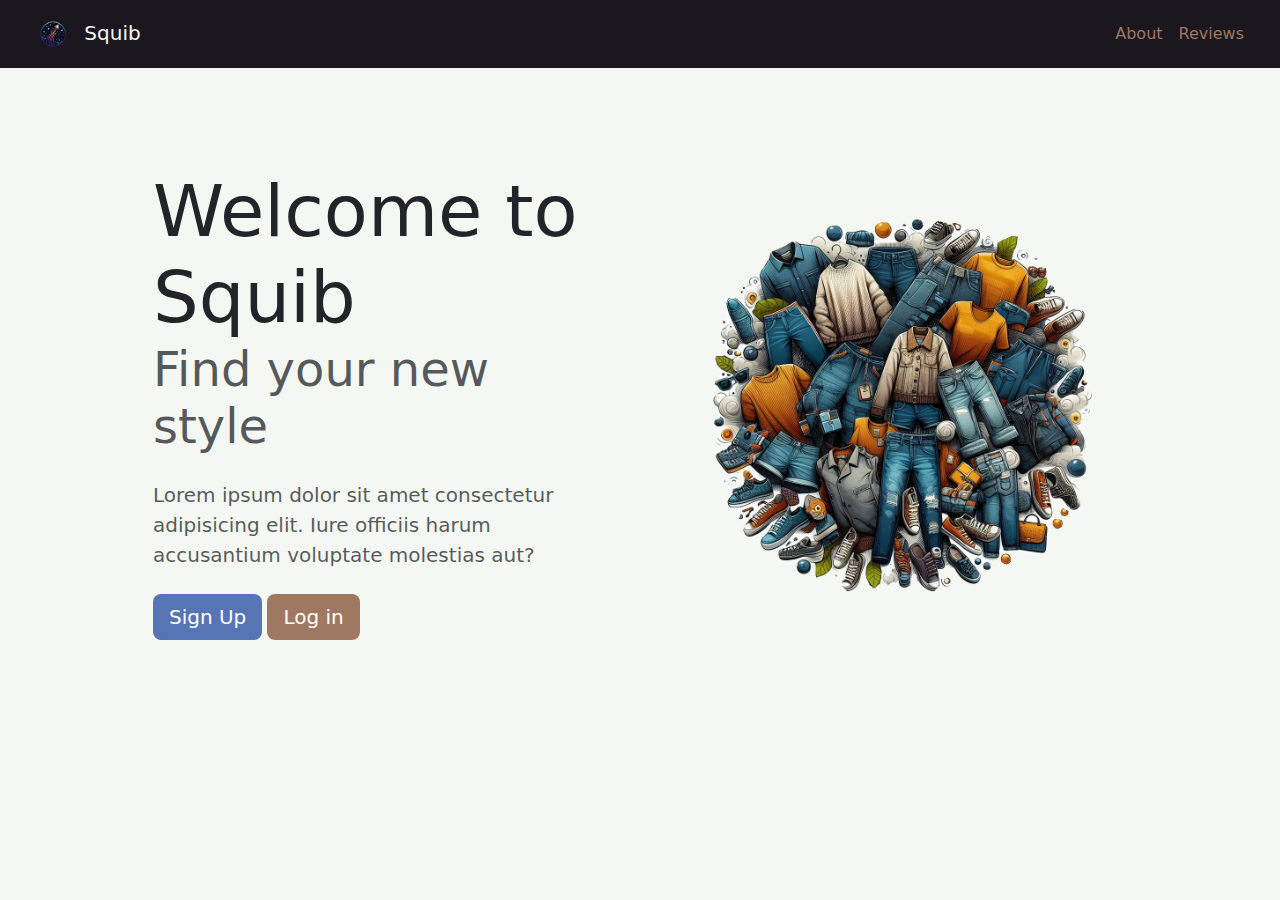
<file: src/main/resources/templates/index.html>
<!DOCTYPE html>
<html lang="en">
  <head>
    <meta charset="UTF-8" />
    <meta name="viewport" content="width=device-width, initial-scale=1.0" />
    <title>Squib | Homepage</title>
    <!-- Favicon -->
    <link rel="icon" type="image/x-icon" href="/images/logo.png" />
    <!-- Link Bootstrap -->
    <link
      href="https://cdn.jsdelivr.net/npm/bootstrap@5.3.3/dist/css/bootstrap.min.css"
      rel="stylesheet"
      integrity="sha384-QWTKZyjpPEjISv5WaRU9OFeRpok6YctnYmDr5pNlyT2bRjXh0JMhjY6hW+ALEwIH"
      crossorigin="anonymous"
    />
    <!-- Link external css file -->
    <link rel="stylesheet" href="./styles/styles.css" />
  </head>
  <body>
    <!-- Bootstrap -->
    <script
      src="https://cdn.jsdelivr.net/npm/bootstrap@5.3.3/dist/js/bootstrap.bundle.min.js"
      integrity="sha384-YvpcrYf0tY3lHB60NNkmXc5s9fDVZLESaAA55NDzOxhy9GkcIdslK1eN7N6jIeHz"
      crossorigin="anonymous"
    ></script>

    <!-- Navbar -->
    <nav id="navbar" class="navbar navbar-expand-md px-3 py-1 navbar-dark">
      <div class="container-fluid">
        <a class="navbar-brand" href="index.html">
          <img
            src="./images/logo.png"
            alt="Logo"
            width="50"
            height="50"
            class="d-inline-block align-text-center"
          />
          <span id="navbar-title">Squib</span>
        </a>
        <!-- Toggle button for mobile nav -->
        <button
          class="navbar-toggler justify-content-end align-center"
          type="button"
          data-bs-toggle="collapse"
          data-bs-target="#main-nav"
          aria-controls="main-nav"
          aria-expanded="false"
          aria-label="Toggle navigation"
        >
          <span class="navbar-toggler-icon"></span>
        </button>

        <!-- navbar-links -->
        <div
          class="collapse navbar-collapse justify-content-end align-center"
          id="main-nav"
        >
          <ul class="navbar-nav">
            <li class="nav-item">
              <a
                href="./pages/home/about.html"
                target="_blank"
                class="nav-link link"
                >About</a
              >
            </li>
            <li class="nav-item">
              <a
                href="./pages/home/reviews.html"
                target="_blank"
                class="nav-link link"
                >Reviews</a
              >
            </li>
          </ul>
        </div>
      </div>
    </nav>

    <!-- Main image and intro text -->
    <section id="intro">
      <div class="container-lg">
        <div class="row justify-content-center align-items-center">
          <div class="col-md-5 text-center text-md-start">
            <h1>
              <div class="display-2">Welcome to Squib</div>
              <div class="display-5 text-muted">Find your new style</div>
            </h1>
            <p class="lead my-4 text-muted">
              Lorem ipsum dolor sit amet consectetur adipisicing elit. Iure
              officiis harum accusantium voluptate molestias aut?
            </p>
            <a
              href="./pages/sign-up.html"
              id="sign-up"
              class="btn btn-primary btn-lg"
              >Sign Up</a
            >
            <a
              href="./pages/login.html"
              id="log-in"
              class="btn btn-secondary btn-lg"
              >Log in</a
            >
          </div>
          <div class="col-md-5 ms-5 text-center d-none d-md-block">
            <img
              src="./images/Clothes.png"
              alt="Clothes tossed around to make a circle"
              class="img-fluid"
            />
          </div>
        </div>
      </div>
    </section>
  </body>
</html>
</file>
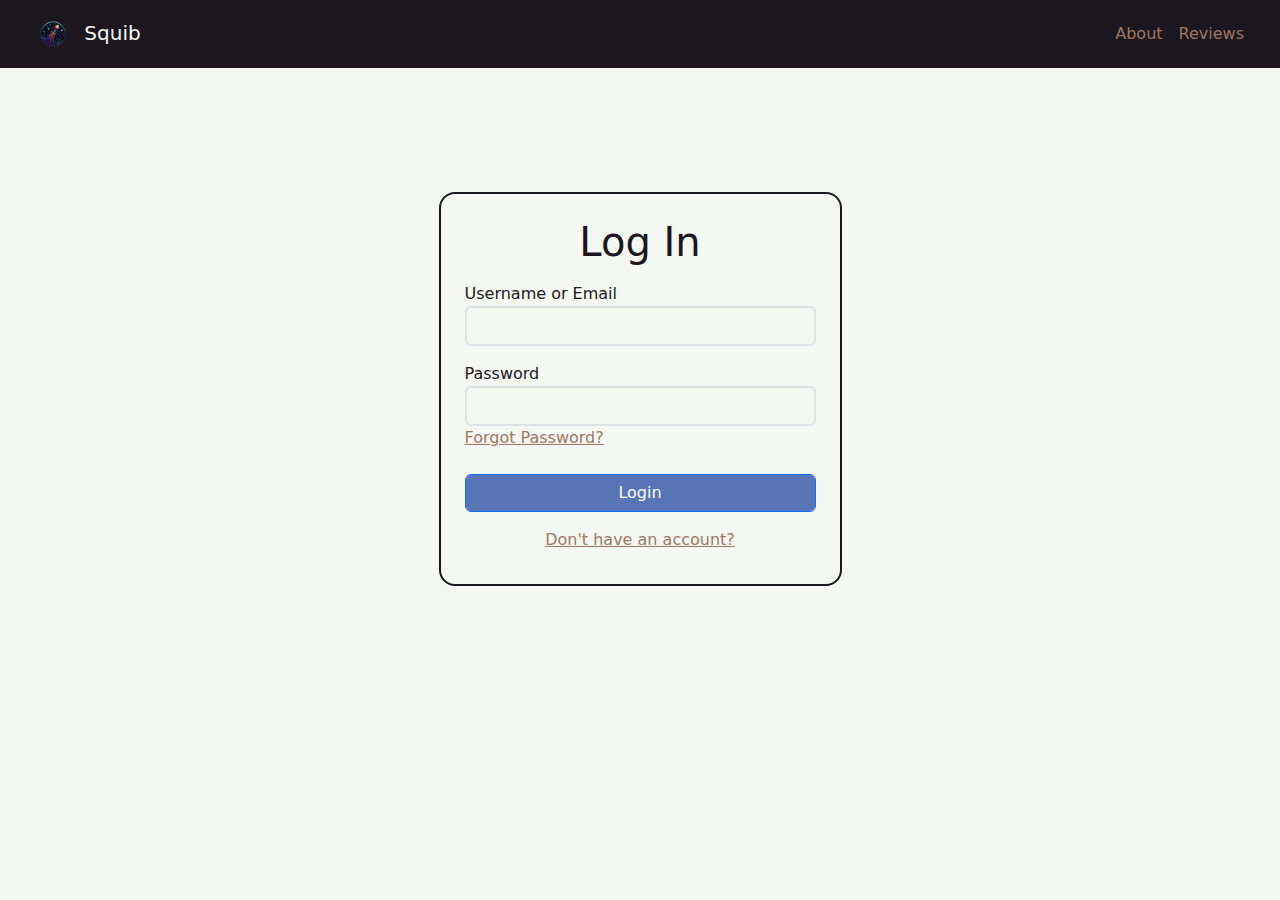
<file: src/main/resources/templates/pages/login.html>
<!DOCTYPE html>
<html lang="en">
  <head>
    <meta charset="UTF-8" />
    <meta name="viewport" content="width=device-width, initial-scale=1.0" />
    <title>Squib | Login</title>
    <link rel="icon" type="image/x-icon" href="../images/logo.png" />
    <link
      href="https://cdn.jsdelivr.net/npm/bootstrap@5.3.3/dist/css/bootstrap.min.css"
      rel="stylesheet"
      integrity="sha384-QWTKZyjpPEjISv5WaRU9OFeRpok6YctnYmDr5pNlyT2bRjXh0JMhjY6hW+ALEwIH"
      crossorigin="anonymous"
    />
    <link rel="stylesheet" href="../styles/styles.css" />
  </head>
  <body>
    <script
      src="https://cdn.jsdelivr.net/npm/bootstrap@5.3.3/dist/js/bootstrap.bundle.min.js"
      integrity="sha384-YvpcrYf0tY3lHB60NNkmXc5s9fDVZLESaAA55NDzOxhy9GkcIdslK1eN7N6jIeHz"
      crossorigin="anonymous"
    ></script>

    <!-- Navbar -->
    <nav id="navbar" class="navbar navbar-expand-md px-3 py-1 navbar-dark">
      <div class="container-fluid">
        <a class="navbar-brand" href="../index.html">
          <img
            src="../images/logo.png"
            alt="Logo"
            width="50"
            height="50"
            class="d-inline-block align-text-center"
          />
          <span id="navbar-title">Squib</span>
        </a>
        <!-- Toggle button for mobile nav -->
        <button
          class="navbar-toggler justify-content-end align-center"
          type="button"
          data-bs-toggle="collapse"
          data-bs-target="#main-nav"
          aria-controls="main-nav"
          aria-expanded="false"
          aria-label="Toggle navigation"
        >
          <span class="navbar-toggler-icon"></span>
        </button>

        <!-- navbar-links -->
        <div
          class="collapse navbar-collapse justify-content-end align-center"
          id="main-nav"
        >
          <ul class="navbar-nav">
            <li class="nav-item">
              <a
                href="../pages/home/about.html"
                target="_blank"
                class="nav-link link"
                >About</a
              >
            </li>
            <li class="nav-item">
              <a
                href="../pages/home/reviews.html"
                target="_blank"
                class="nav-link link"
                >Reviews</a
              >
            </li>
          </ul>
        </div>
      </div>
    </nav>

    <!-- Login Form -->
    <div class="container h-100">
      <section class="row d-flex justify-content-center align-items-center">
        <form
          class="col-12 col-md-8 col-lg-6 col-xl-5"
          action="#"
          method="post"
        >
          <div id="card" class="m-4 p-4">
            <div class="text-center mb-3">
              <h1 id="sign-up-header" class="display-6">Log In</h1>
            </div>
            <label for="username-field">Username or Email</label>
            <input
              type="text"
              name="username"
              id="username-field"
              class="mb-3 rounded border border-2 form-control form-control-md"
            />
            <label for="password-field">Password</label>
            <input
              required
              type="password"
              name="password"
              id="password-field"
              class="rounded border border-2 form-control form-control-md"
            />
            <div class="mb-4">
              <a href="./forgot-password.html">Forgot Password?</a>
            </div>
            <input
              class="btn btn-primary mb-2 form-control form-control-md"
              id="submit-button"
              type="submit"
              value="Login"
            />
            <div class="text-center mt-2 mb-2">
              <a class="" href="../pages/sign-up.html"
                >Don't have an account?</a
              >
            </div>
          </div>
        </form>
      </section>
    </div>
  </body>
</html>
</file>
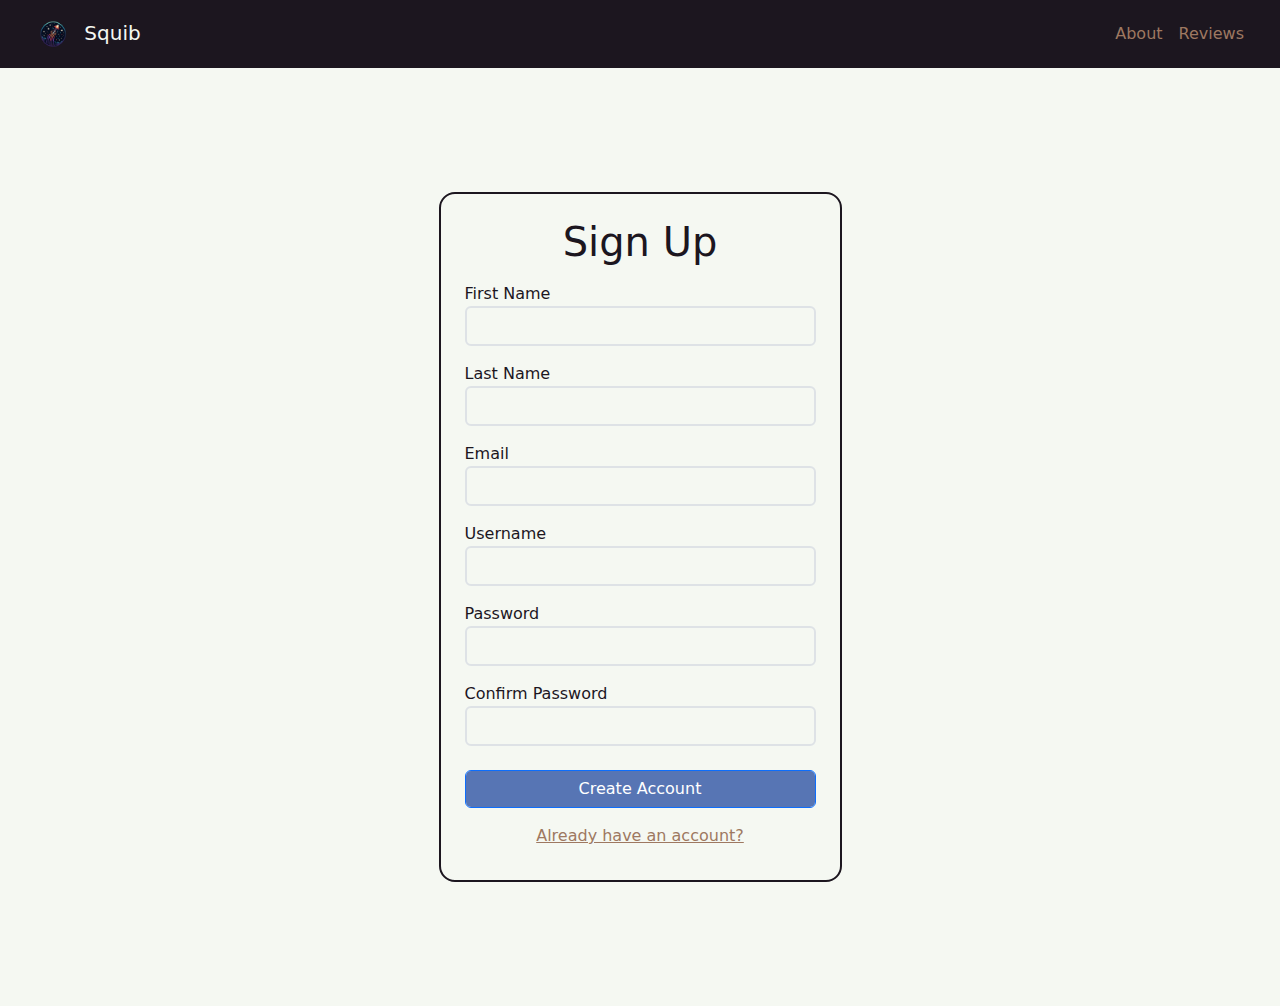
<file: src/main/resources/templates/pages/sign-up.html>
<!DOCTYPE html>
<html lang="en">
  <head>
    <meta charset="UTF-8" />
    <meta name="viewport" content="width=device-width, initial-scale=1.0" />
    <title>Squib | Sign in</title>
    <link rel="icon" type="image/x-icon" href="../images/logo.png" />
    <link
      href="https://cdn.jsdelivr.net/npm/bootstrap@5.3.3/dist/css/bootstrap.min.css"
      rel="stylesheet"
      integrity="sha384-QWTKZyjpPEjISv5WaRU9OFeRpok6YctnYmDr5pNlyT2bRjXh0JMhjY6hW+ALEwIH"
      crossorigin="anonymous"
    />
    <link rel="stylesheet" href="../styles/styles.css" />
  </head>
  <body>
    <script
      src="https://cdn.jsdelivr.net/npm/bootstrap@5.3.3/dist/js/bootstrap.bundle.min.js"
      integrity="sha384-YvpcrYf0tY3lHB60NNkmXc5s9fDVZLESaAA55NDzOxhy9GkcIdslK1eN7N6jIeHz"
      crossorigin="anonymous"
    ></script>

    <!-- Navbar -->
    <nav id="navbar" class="navbar navbar-expand-md px-3 py-1 navbar-dark">
      <div class="container-fluid">
        <a class="navbar-brand" href="../index.html">
          <img
            src="../images/logo.png"
            alt="Logo"
            width="50"
            height="50"
            class="d-inline-block align-text-center"
          />
          <span id="navbar-title">Squib</span>
        </a>
        <!-- Toggle button for mobile nav -->
        <button
          class="navbar-toggler justify-content-end align-center"
          type="button"
          data-bs-toggle="collapse"
          data-bs-target="#main-nav"
          aria-controls="main-nav"
          aria-expanded="false"
          aria-label="Toggle navigation"
        >
          <span class="navbar-toggler-icon"></span>
        </button>

        <!-- navbar-links -->
        <div
          class="collapse navbar-collapse justify-content-end align-center"
          id="main-nav"
        >
          <ul class="navbar-nav">
            <li class="nav-item">
              <a
                href="../pages/home/about.html"
                target="_blank"
                class="nav-link link"
                >About</a
              >
            </li>
            <li class="nav-item">
              <a
                href="../pages/home/reviews.html"
                target="_blank"
                class="nav-link link"
                >Reviews</a
              >
            </li>
          </ul>
        </div>
      </div>
    </nav>

    <!-- Login Form -->
    <div class="container h-100">
      <section class="row d-flex justify-content-center align-items-center">
        <form
          class="col-12 col-md-8 col-lg-6 col-xl-5"
          action="#"
          method="post"
        >
          <div id="card" class="m-4 p-4">
            <div class="text-center mb-3">
              <h1 id="sign-up-header" class="display-6">Sign Up</h1>
            </div>
            <label for="first-name-field">First Name</label>
            <input
              required
              type="text"
              name="first-name"
              id="first-name-field"
              class="mb-3 rounded border border-2 form-control form-control-md"
            />
            <label for="last-name-field">Last Name</label>
            <input
              required
              type="text"
              name="last-name"
              id="last-name-field"
              class="mb-3 rounded border border-2 form-control form-control-md"
            />
            <label for="email-field">Email</label>
            <input
              required
              type="email"
              name="email"
              id="email-field"
              class="mb-3 rounded border border-2 form-control form-control-md"
            />
            <label for="username-field">Username</label>
            <input
              type="text"
              name="username"
              id="username-field"
              class="mb-3 rounded border border-2 form-control form-control-md"
            />
            <label for="password-field">Password</label>
            <input
              required
              type="password"
              name="password"
              id="password-field"
              class="mb-3 rounded border border-2 form-control form-control-md"
            />
            <label for="password-field">Confirm Password</label>
            <input
              required
              type="password"
              name="password"
              id="password-field"
              class="mb-4 rounded border border-2 form-control form-control-md"
            />
            <input
              class="btn btn-primary mb-2 form-control form-control-md"
              id="submit-button"
              type="submit"
              value="Create Account"
            />
            <div class="text-center mt-2 mb-2">
              <a class="" href="../pages/login.html"
                >Already have an account?</a
              >
            </div>
          </div>
        </form>
      </section>
    </div>
  </body>
</html>
</file>
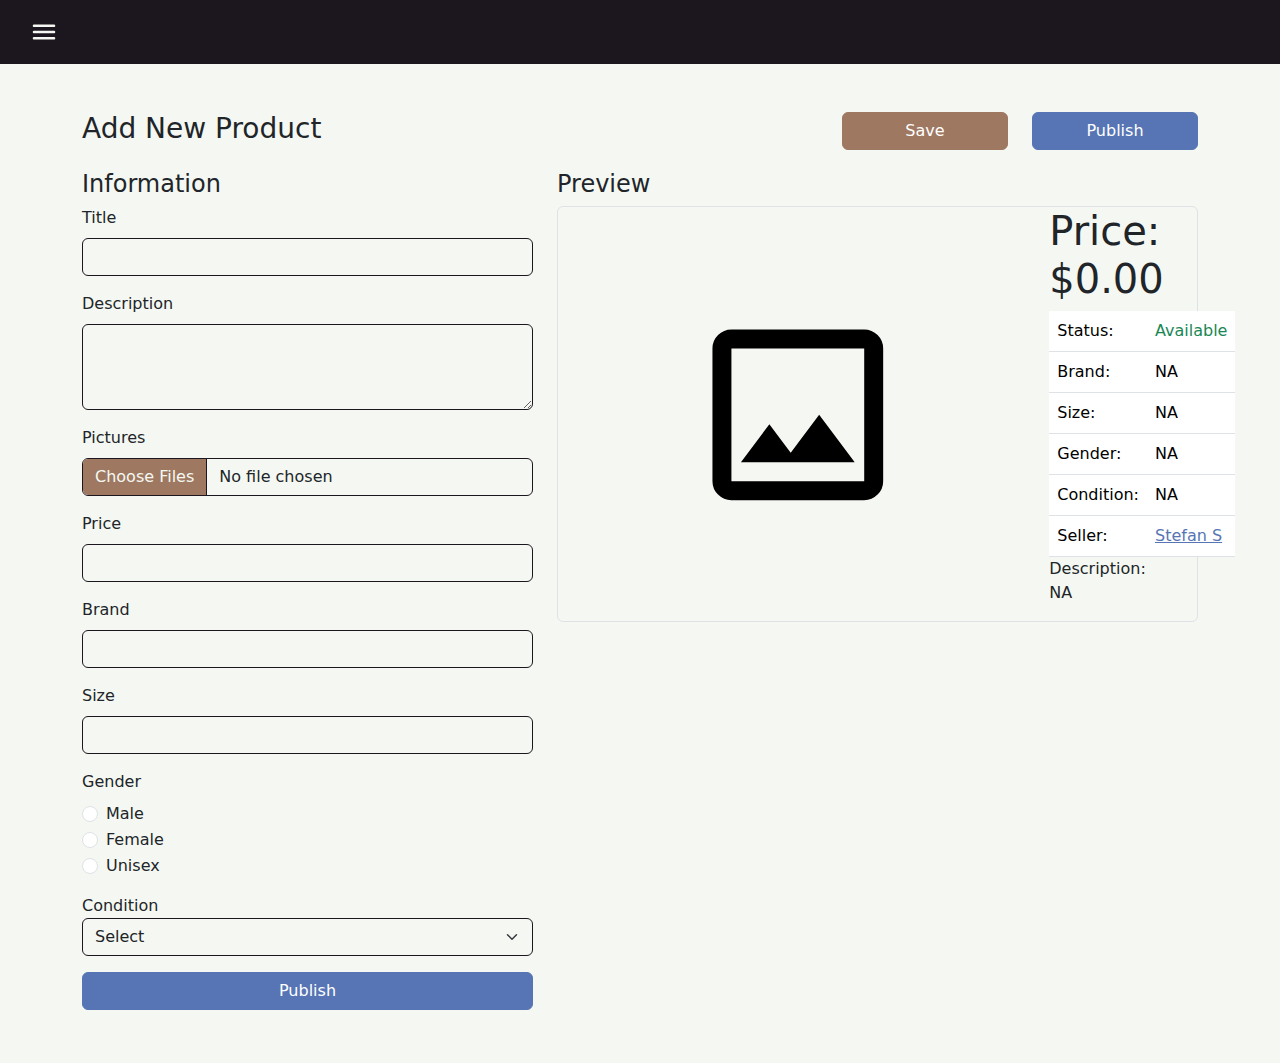
<file: src/main/resources/templates/pages/app/sell.html>
<!DOCTYPE html>
<html lang="en">
  <head>
    <meta charset="UTF-8" />
    <meta name="viewport" content="width=device-width, initial-scale=1.0" />
    <title>Squib | Sell Product</title>
    <link
      href="https://cdn.jsdelivr.net/npm/bootstrap@5.3.3/dist/css/bootstrap.min.css"
      rel="stylesheet"
      integrity="sha384-QWTKZyjpPEjISv5WaRU9OFeRpok6YctnYmDr5pNlyT2bRjXh0JMhjY6hW+ALEwIH"
      crossorigin="anonymous"
    />
    <link rel="stylesheet" href="../../styles/app.css" />
  </head>
  <body>
    <nav id="navbar" class="navbar px-3 py-3 navbar-dark">
      <div class="container-fluid">
        <!-- Side menu button -->
        <button
          class="btn"
          style="padding: 0; margin: 0"
          type="button"
          data-bs-toggle="offcanvas"
          data-bs-target="#offcanvasWithBothOptions"
          aria-controls="offcanvasWithBothOptions"
        >
          <svg
            id="menu-button"
            xmlns="http://www.w3.org/2000/svg"
            height="30"
            viewBox="0 -960 960 960"
            width="30"
          >
            <path
              d="M160-240q-17 0-28.5-11.5T120-280q0-17 11.5-28.5T160-320h640q17 0 28.5 11.5T840-280q0 17-11.5 28.5T800-240H160Zm0-200q-17 0-28.5-11.5T120-480q0-17 11.5-28.5T160-520h640q17 0 28.5 11.5T840-480q0 17-11.5 28.5T800-440H160Zm0-200q-17 0-28.5-11.5T120-680q0-17 11.5-28.5T160-720h640q17 0 28.5 11.5T840-680q0 17-11.5 28.5T800-640H160Z"
            />
          </svg>
        </button>
        <!-- Side Menu -->
        <div
          class="offcanvas offcanvas-start"
          data-bs-scroll="true"
          tabindex="-1"
          id="offcanvasWithBothOptions"
          aria-labelledby="offcanvasWithBothOptionsLabel"
        >
          <div class="offcanvas-header">
            <button
              type="button"
              class="btn-close text-reset"
              data-bs-dismiss="offcanvas"
              aria-label="Close"
            ></button>
          </div>
          <div class="offcanvas-body">
            <div id="sidebar-list" class="d-flex flex-column flex-shrink-0 p-3">
              <a
                href="/"
                class="d-flex align-items-center mb-3 mb-md-0 me-md-auto link-dark text-decoration-none"
              >
                <svg class="bi me-2" width="40" height="32"></svg>
                <span class="fs-4">Squib</span>
              </a>
              <hr />
              <!-- Menu options -->
              <ul class="nav nav-pills d-flex flex-column mb-auto">
                <li class="nav-item">
                  <a
                    href="./dashboard.html"
                    class="nav-link link-dark"
                    aria-current="page"
                  >
                    <svg class="bi me-2" width="16" height="16"></svg>
                    Dashboard
                  </a>
                </li>
                <li>
                  <a href="#" class="nav-link link-dark">
                    <svg class="bi me-2" width="16" height="16"></svg>
                    Orders
                  </a>
                </li>
                <li>
                  <a href="#" class="nav-link link-dark">
                    <svg class="bi me-2" width="16" height="16"></svg>
                    My Listing
                  </a>
                </li>
                <li>
                  <a href="#" class="nav-link link-dark">
                    <svg class="bi me-2" width="16" height="16"></svg>
                    Saved
                  </a>
                </li>
              </ul>
              <hr />
              <!-- Profile Section -->
              <footer class="d-flex flex-column align-items-bottom">
                <div class="dropdown">
                  <a
                    href="#"
                    class="d-flex align-items-center link-dark text-decoration-none dropdown-toggle"
                    id="dropdownUser2"
                    data-bs-toggle="dropdown"
                    aria-expanded="false"
                  >
                    <!-- <img
                      src="https://github.com/mdo.png"
                      alt=""
                      width="32"
                      height="32"
                      class="rounded-circle me-2"
                    /> -->
                    <svg
                      xmlns="http://www.w3.org/2000/svg"
                      height="32"
                      viewBox="0 -960 960 960"
                      width="32"
                      class="rounded-circle me-2"
                    >
                      <path
                        d="M234-276q51-39 114-61.5T480-360q69 0 132 22.5T726-276q35-41 54.5-93T800-480q0-133-93.5-226.5T480-800q-133 0-226.5 93.5T160-480q0 59 19.5 111t54.5 93Zm246-164q-59 0-99.5-40.5T340-580q0-59 40.5-99.5T480-720q59 0 99.5 40.5T620-580q0 59-40.5 99.5T480-440Zm0 360q-83 0-156-31.5T197-197q-54-54-85.5-127T80-480q0-83 31.5-156T197-763q54-54 127-85.5T480-880q83 0 156 31.5T763-763q54 54 85.5 127T880-480q0 83-31.5 156T763-197q-54 54-127 85.5T480-80Zm0-80q53 0 100-15.5t86-44.5q-39-29-86-44.5T480-280q-53 0-100 15.5T294-220q39 29 86 44.5T480-160Zm0-360q26 0 43-17t17-43q0-26-17-43t-43-17q-26 0-43 17t-17 43q0 26 17 43t43 17Zm0-60Zm0 360Z"
                      />
                    </svg>
                    <strong>Stefan Stojanovski</strong>
                  </a>
                  <!-- Profile Dropdown -->
                  <ul
                    class="dropdown-menu text-small shadow"
                    aria-labelledby="dropdownUser2"
                    style=""
                  >
                    <li><a class="dropdown-item" href="#">Sell...</a></li>
                    <li><a class="dropdown-item" href="#">Profile</a></li>
                    <li><a class="dropdown-item" href="#">Settings</a></li>
                    <li><hr class="dropdown-divider" /></li>
                    <li><a class="dropdown-item" href="#">Sign out</a></li>
                  </ul>
                </div>
              </footer>
            </div>
          </div>
        </div>
      </div>
    </nav>

    <div class="container my-5">
      <div class="row">
        <div class="col-md-8">
          <h3>Add New Product</h3>
        </div>
        <div class="col-md-2">
          <button
            type="button"
            id="save-button"
            class="btn btn-secondary w-100 d-none d-lg-block"
          >
            Save
          </button>
        </div>
        <div class="col-md-2">
          <button
            type="button"
            class="btn btn-primary w-100 publish-button d-none d-lg-block"
          >
            Publish
          </button>
        </div>
      </div>
      <div class="row">
        <div class="col-md-5">
          <h4 class="mt-3">Information</h4>
          <form action="" method="post">
            <div class="mb-3">
              <label for="item-name-input" class="form-label">Title</label>
              <input
                type="text"
                class="form-control"
                name="item-name"
                id="item-name-input"
              />
            </div>
            <div class="mb-3">
              <label for="item-description-input" class="form-label"
                >Description</label
              >
              <textarea
                class="form-control"
                name="item-description"
                id="item-description-input"
                rows="3"
                onchange="updateDesc(this.value)"
              ></textarea>
            </div>
            <div class="mb-3">
              <label for="formFile" class="form-label">Pictures</label>
              <input class="form-control" type="file" id="formFile" multiple />
            </div>
            <div class="mb-3">
              <label for="price-input" class="form-label">Price</label>
              <input
                type="number"
                class="form-control"
                name="price"
                id="price-input"
                onchange="updatePrice(this.value)"
              />
            </div>
            <div class="mb-3">
              <label for="brand-input" class="form-label">Brand</label>
              <input
                type="text"
                class="form-control"
                name="brand"
                id="brand-input"
                onchange="updateBrand(this.value)"
              />
            </div>
            <div class="mb-3">
              <label for="size-input" class="form-label">Size</label>
              <input
                type="text"
                class="form-control"
                name="size"
                id="size-input"
                onchange="updateSize(this.value)"
              />
            </div>
            <div class="mb-3">
              <label class="form-label">Gender</label>
              <div class="form-check">
                <input
                  class="form-check-input"
                  type="radio"
                  name="gender"
                  id="male-radio"
                  value="Male"
                  onchange="updateGender(this.value)"
                />
                <label class="form-check-label" for="male-radio"> Male </label>
              </div>
              <div class="form-check">
                <input
                  class="form-check-input"
                  type="radio"
                  name="gender"
                  id="female-radio"
                  value="Female"
                  onchange="updateGender(this.value)"
                />
                <label class="form-check-label" for="female-radio">
                  Female
                </label>
              </div>
              <div class="form-check">
                <input
                  class="form-check-input"
                  type="radio"
                  name="gender"
                  id="unisex-radio"
                  value="Unisex"
                  onchange="updateGender(this.value)"
                />
                <label class="form-check-label" for="unisex-radio">
                  Unisex
                </label>
              </div>
            </div>
            <div class="mb-3">
              <label for="condition-input">Condition</label>
              <select
                id="condition-input"
                name="condition"
                class="form-select"
                aria-label="Condition"
                onchange="updateCondition(this.value)"
              >
                <option selected>Select</option>
                <option value="Perfect">Perfect</option>
                <option value="Good">Good</option>
                <option value="Used">Used</option>
                <option value="Poor">Poor</option>
              </select>
            </div>
            <button type="submit" class="btn btn-primary w-100 publish-button">
              Publish
            </button>
            <button
              type="button"
              id="save-button"
              class="btn btn-secondary w-100 mt-2 d-lg-none"
            >
              Save
            </button>
          </form>
        </div>
        <div class="col-md-7 d-none d-lg-block">
          <h4 class="mt-3">Preview</h4>
          <div class="container h-100">
            <div class="row border rounded">
              <div class="col-9">
                <div
                  class="d-flex justify-content-center align-items-center h-100"
                >
                  <svg
                    xmlns="http://www.w3.org/2000/svg"
                    class="w-50"
                    viewBox="0 -960 960 960"
                  >
                    <path
                      d="M200-120q-33 0-56.5-23.5T120-200v-560q0-33 23.5-56.5T200-840h560q33 0 56.5 23.5T840-760v560q0 33-23.5 56.5T760-120H200Zm0-80h560v-560H200v560Zm40-80h480L570-480 450-320l-90-120-120 160Zm-40 80v-560 560Z"
                    />
                  </svg>
                </div>
              </div>
              <div class="col-3">
                <h5 class="display-6">
                  Price: $<span id="price-preview">0.00</span>
                </h5>

                <table class="table" style="padding: 0; margin: 0">
                  <tbody>
                    <tr>
                      <td>Status:</td>
                      <td>
                        <span class="text-success">Available</span>
                      </td>
                    </tr>
                    <tr>
                      <td>Brand:</td>
                      <td id="brand-preview">NA</td>
                    </tr>
                    <tr>
                      <td>Size:</td>
                      <td id="size-preview">NA</td>
                    </tr>
                    <tr>
                      <td>Gender:</td>
                      <td id="gender-preview">NA</td>
                    </tr>
                    <tr>
                      <td>Condition:</td>
                      <td id="condition-preview">NA</td>
                    </tr>
                    <tr>
                      <td>Seller:</td>
                      <td><a href="#">Stefan S</a></td>
                    </tr>
                  </tbody>
                </table>
                <p style="margin-bottom: 0; padding-bottom: 0">Description:</p>
                <p style="margin-top: 0; padding-top: 0" id="desc-preview">
                  NA
                </p>
              </div>
            </div>
          </div>
        </div>
      </div>
    </div>
    <!-- Update Preview -->
    <script>
      function updateBrand(value) {
        let brand = document.querySelector("#brand-preview");
        brand.innerHTML = value;
      }

      function updatePrice(value) {
        let price = document.querySelector("#price-preview");
        price.innerHTML = value;
      }

      function updateSize(value) {
        let size = document.querySelector("#size-preview");
        size.innerHTML = value;
      }

      function updateGender(value) {
        let gender = document.querySelector("#gender-preview");
        gender.innerHTML = value;
      }

      function updateCondition(value) {
        let condition = document.querySelector("#condition-preview");
        condition.innerHTML = value;
      }

      function updateDesc(value) {
        let desc = document.querySelector("#desc-preview");
        desc.innerHTML = value;
      }
    </script>

    <script
      src="https://cdn.jsdelivr.net/npm/bootstrap@5.3.3/dist/js/bootstrap.bundle.min.js"
      integrity="sha384-YvpcrYf0tY3lHB60NNkmXc5s9fDVZLESaAA55NDzOxhy9GkcIdslK1eN7N6jIeHz"
      crossorigin="anonymous"
    ></script>
  </body>
</html>
</file>
<file: src/main/resources/templates/styles/styles.css>
:root {
  --main-color: #5775b4;
  --light-accent: #9e7861;
  --light-shade: #f5f8f2;
  --dark-accent: #673655;
  --dark-shade: #1c161f;
}

section {
  padding: 100px 0;
}

#submit-button {
  background-color: var(--main-color);
}

#first-name-field,
#last-name-field,
#email-field,
#username-field,
#password-field {
  background-color: var(--light-shade);
  color: var(--dark-shade);
}

#card {
  border: 2px solid var(--dark-shade);
  border-radius: 1em;
  /* background-color: var(--dark-shae); */
}

a {
  color: var(--light-accent);
}

#sign-up-header {
  color: var(--dark-shade);
}

label {
  color: var(--dark-shade);
}

body {
  background-color: var(--light-shade);
}

#navbar {
  background-color: var(--dark-shade);
}

#sign-up {
  background-color: var(--main-color);
  border: var(--main-color);
}

#log-in {
  background-color: var(--light-accent);
  border: var(--light-accent);
}

#navbar-title {
  color: var(--light-shade);
}

.link {
  color: var(--light-accent);
}
</file>
<file: src/main/resources/templates/styles/app.css>
:root {
  --main-color: #5775b4;
  --light-accent: #9e7861;
  --light-shade: #f5f8f2;
  --dark-accent: #673655;
  --dark-shade: #1c161f;
}

body {
  background-color: var(--light-shade);
}

#navbar {
  background-color: var(--dark-shade);
}

#navbar-title {
  color: var(--light-shade);
}

#search-button {
  background-color: var(--main-color);
  border-color: var(--main-color);
  color: var(--light-shade);
}

#search-button:hover {
  background-color: #3e5995;
  border-color: #3e5995;
}

#menu-button {
  fill: var(--light-shade);
}

#offcanvasWithBothOptions {
  background-color: var(--light-shade);
  color: var(--dark-shade);
}

#sidebar-link {
  background-color: var(--light-shade);
}

#apply-filter-button {
  background-color: var(--dark-accent);
  color: var(--light-shade);
}

#apply-filter-button:hover {
  background-color: #4b243c;
}

#search-bar {
  background-color: var(--light-shade);
}

#buy-button {
  background-color: var(--main-color);
}

#buy-button:hover {
  background-color: #264bc6;
}

input[type="checkbox"] {
  background-color: var(--light-shade);
  border-color: var(--dark-shade);
}

input[type="checkbox"]:checked {
  background-color: var(--dark-accent);
  border-color: var(--dark-accent);
}

input[type="number"] {
  background-color: var(--light-shade);
  border-color: var(--dark-shade);
}

#item-name-input,
#item-description-input,
#brand-input,
#size-input,
#gender-input,
#condition-input,
#formFile {
  background-color: var(--light-shade);
  border-color: var(--dark-shade);
}

#formFile::file-selector-button {
  background-color: var(--light-accent);
  border-color: var(--dark-shade);
  color: var(--light-shade);
}

#formFile::file-selector-button:hover {
  background-color: #86644f;
}

.publish-button {
  background-color: var(--main-color);
  border-color: var(--main-color);
}

#save-button {
  background-color: var(--light-accent);
  border-color: var(--light-accent);
}

#save-button:hover {
  background-color: #86644f;
  border-color: #86644f;
}

.publish-button:hover {
  background-color: #3e5995;
  border-color: #3e5995;
}

.modal-content {
  /* background-color: var(--light-shade); */
  color: var(--dark-shade);
}

.card {
  background-color: var(--dark-shade);
  color: var(--light-shade);
}

.card > img {
  height: 300px;
  /* object-fit: cover;
  object-position: 25% 25%; */
}

.carousel-item > img {
  height: 600px;
  object-fit: cover;
  object-position: 25% 25%;
}

.card:hover {
  cursor: pointer;
}

a.page-link {
  color: var(--light-accent);
  background-color: var(--light-shade);
  border-color: var(--dark-shade);
}

a.page-link:hover {
  color: var(--light-accent);
  background-color: #d5dacf;
  border-color: var(--dark-shade);
}

a {
  color: var(--main-color);
}
</file>
